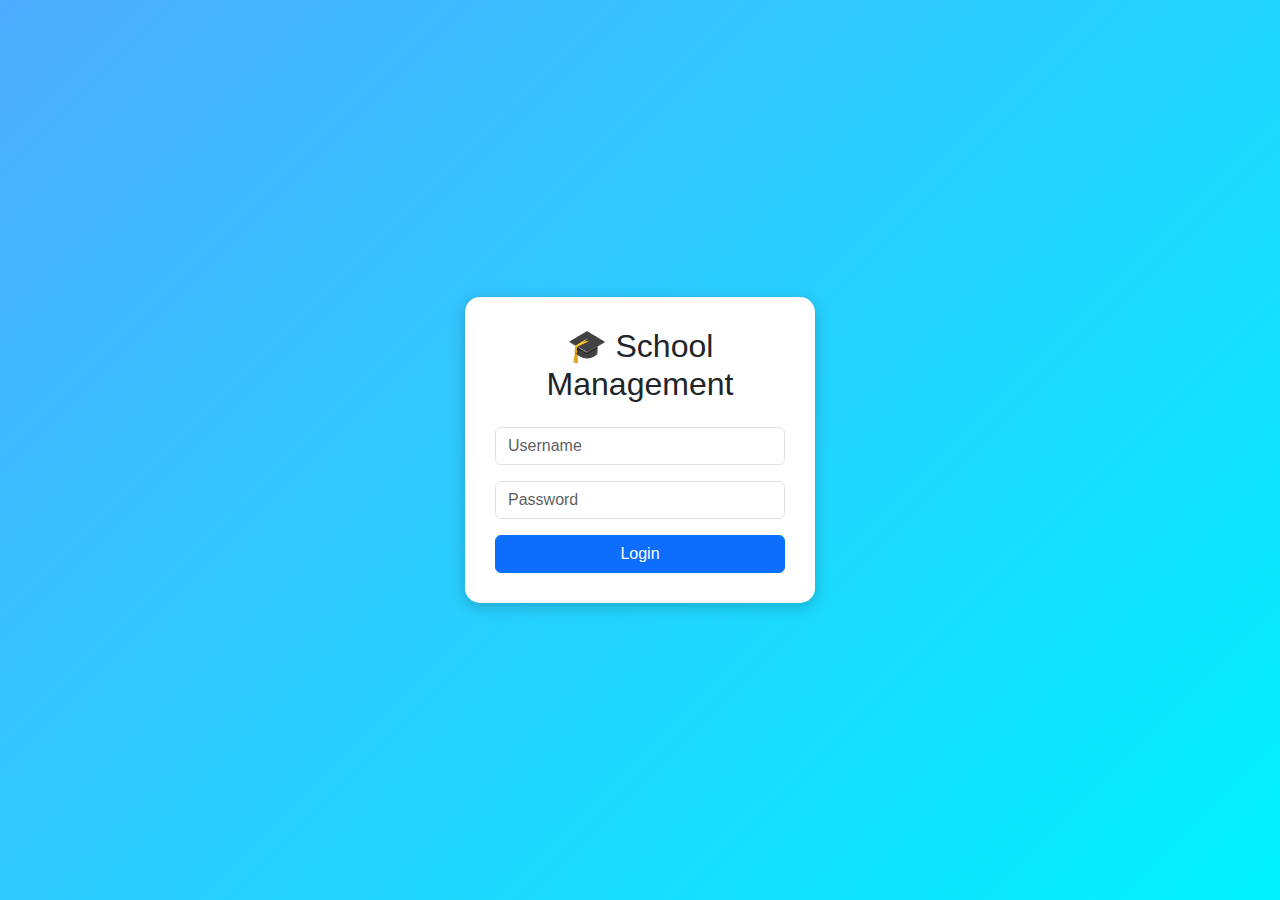
<file: index.html>
<!DOCTYPE html>
<html lang="en">
<head>
  <meta charset="UTF-8">
  <meta name="viewport" content="width=device-width, initial-scale=1.0">
  <title>School Management System - Login</title>
  <!-- Bootstrap CDN -->
  <link href="https://cdn.jsdelivr.net/npm/bootstrap@5.3.0/dist/css/bootstrap.min.css" rel="stylesheet">
  <link rel="stylesheet" href="style.css">
</head>
<body class="login-body">

  <!-- Login Container -->
  <div class="login-container text-center">
    <h2 class="mb-4">🎓 School Management</h2>
    <form action="dashboard.html" method="get">
      <input type="text" placeholder="Username" class="form-control mb-3" required>
      <input type="password" placeholder="Password" class="form-control mb-3" required>
      <button type="submit" class="btn btn-primary w-100">Login</button>
    </form>
  </div>

</body>
</html>
</file>
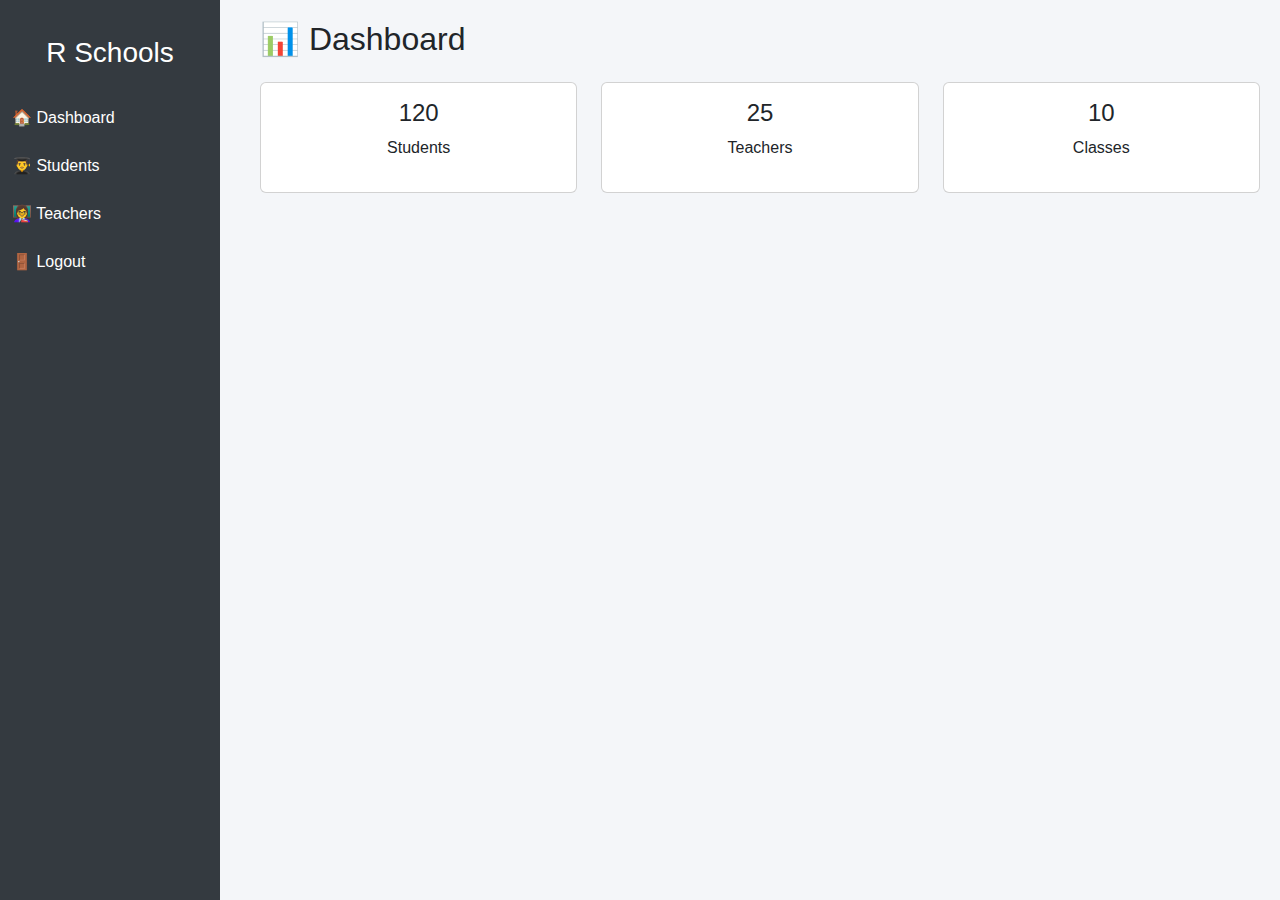
<file: dashboard.html>
<!DOCTYPE html>
<html lang="en">
<head>
  <meta charset="UTF-8">
  <meta name="viewport" content="width=device-width, initial-scale=1.0">
  <title>School Dashboard</title>
  <link href="https://cdn.jsdelivr.net/npm/bootstrap@5.3.0/dist/css/bootstrap.min.css" rel="stylesheet">
  <link rel="stylesheet" href="style.css">
</head>
<body>

  <!-- Sidebar -->
  <div class="sidebar">
    <h3 class="text-white text-center py-3">R Schools</h3>
    <a href="dashboard.html">🏠 Dashboard</a>
    <a href="student.html">👨‍🎓 Students</a>
    <a href="teachers.html">👩‍🏫 Teachers</a>
    <a href="index.html">🚪 Logout</a>
  </div>

  <!-- Main Content -->
  <div class="content">
    <h2 class="mb-4">📊 Dashboard</h2>

    <div class="row">
      <!-- Student Card -->
      <div class="col-md-4">
        <div class="card animate-card">
          <div class="card-body text-center">
            <h4>120</h4>
            <p>Students</p>
          </div>
        </div>
      </div>

      <!-- Teacher Card -->
      <div class="col-md-4">
        <div class="card animate-card">
          <div class="card-body text-center">
            <h4>25</h4>
            <p>Teachers</p>
          </div>
        </div>
      </div>

      <!-- Classes Card -->
      <div class="col-md-4">
        <div class="card animate-card">
          <div class="card-body text-center">
            <h4>10</h4>
            <p>Classes</p>
          </div>
        </div>
      </div>
    </div>
  </div>

</body>
</html>
</file>
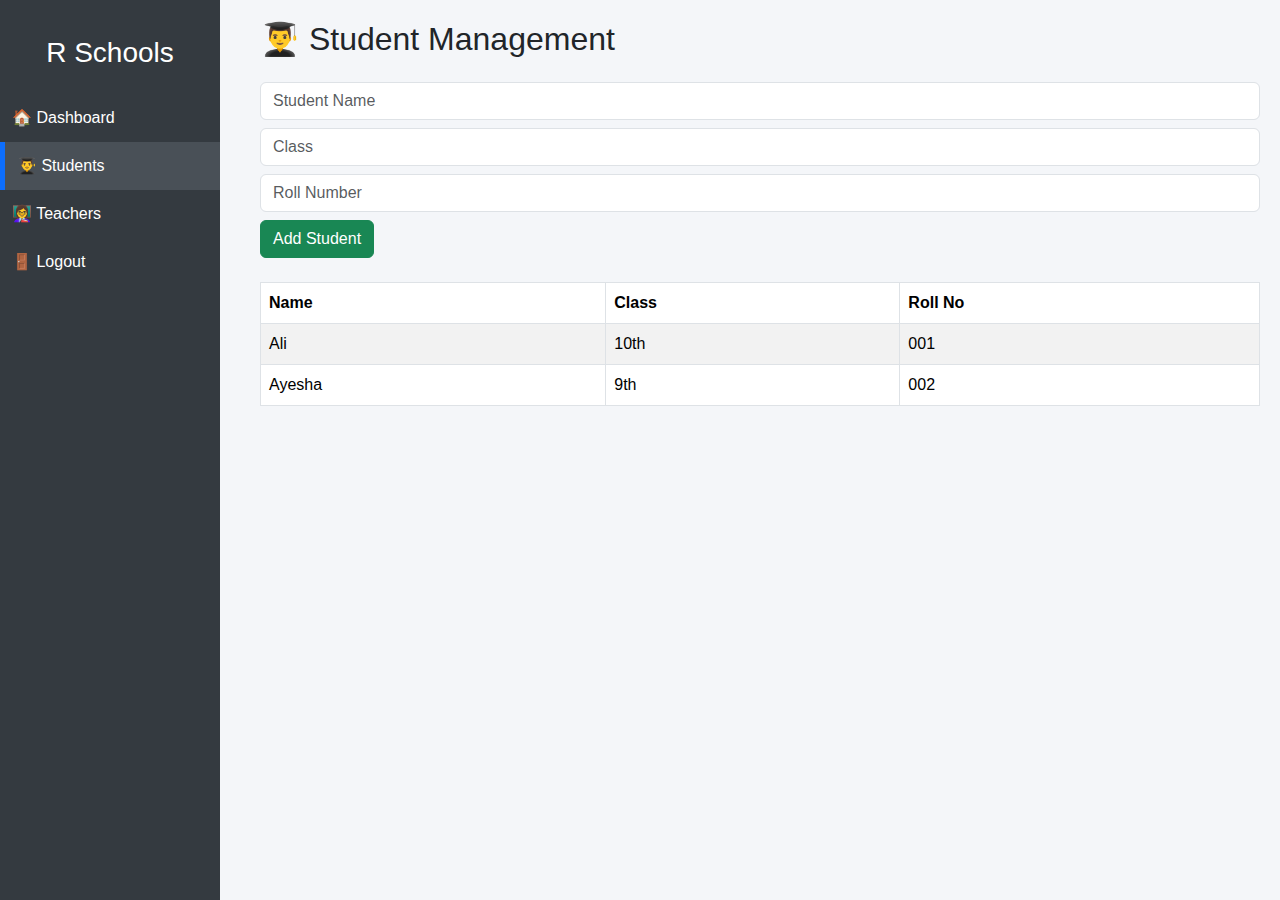
<file: student.html>
<!DOCTYPE html>
<html lang="en">
<head>
  <meta charset="UTF-8">
  <meta name="viewport" content="width=device-width, initial-scale=1.0">
  <title>Students Management</title>
  <link href="https://cdn.jsdelivr.net/npm/bootstrap@5.3.0/dist/css/bootstrap.min.css" rel="stylesheet">
  <link rel="stylesheet" href="style.css">
</head>
<body>

  <div class="sidebar">
    <h3 class="text-white text-center py-3">R Schools</h3>
    <a href="dashboard.html">🏠 Dashboard</a>
    <a href="student.html" class="active">👨‍🎓 Students</a>
    <a href="teachers.html">👩‍🏫 Teachers</a>
    <a href="index.html">🚪 Logout</a>
  </div>

  <div class="content">
    <h2 class="mb-4">👨‍🎓 Student Management</h2>

    <!-- Add Student Form -->
    <form class="mb-4">
      <input type="text" placeholder="Student Name" class="form-control mb-2" required>
      <input type="text" placeholder="Class" class="form-control mb-2" required>
      <input type="text" placeholder="Roll Number" class="form-control mb-2" required>
      <button class="btn btn-success">Add Student</button>
    </form>

    <!-- Dummy Table -->
    <table class="table table-bordered table-striped">
      <thead>
        <tr>
          <th>Name</th>
          <th>Class</th>
          <th>Roll No</th>
        </tr>
      </thead>
      <tbody>
        <tr>
          <td>Ali</td>
          <td>10th</td>
          <td>001</td>
        </tr>
        <tr>
          <td>Ayesha</td>
          <td>9th</td>
          <td>002</td>
        </tr>
      </tbody>
    </table>
  </div>

</body>
</html>
</file>
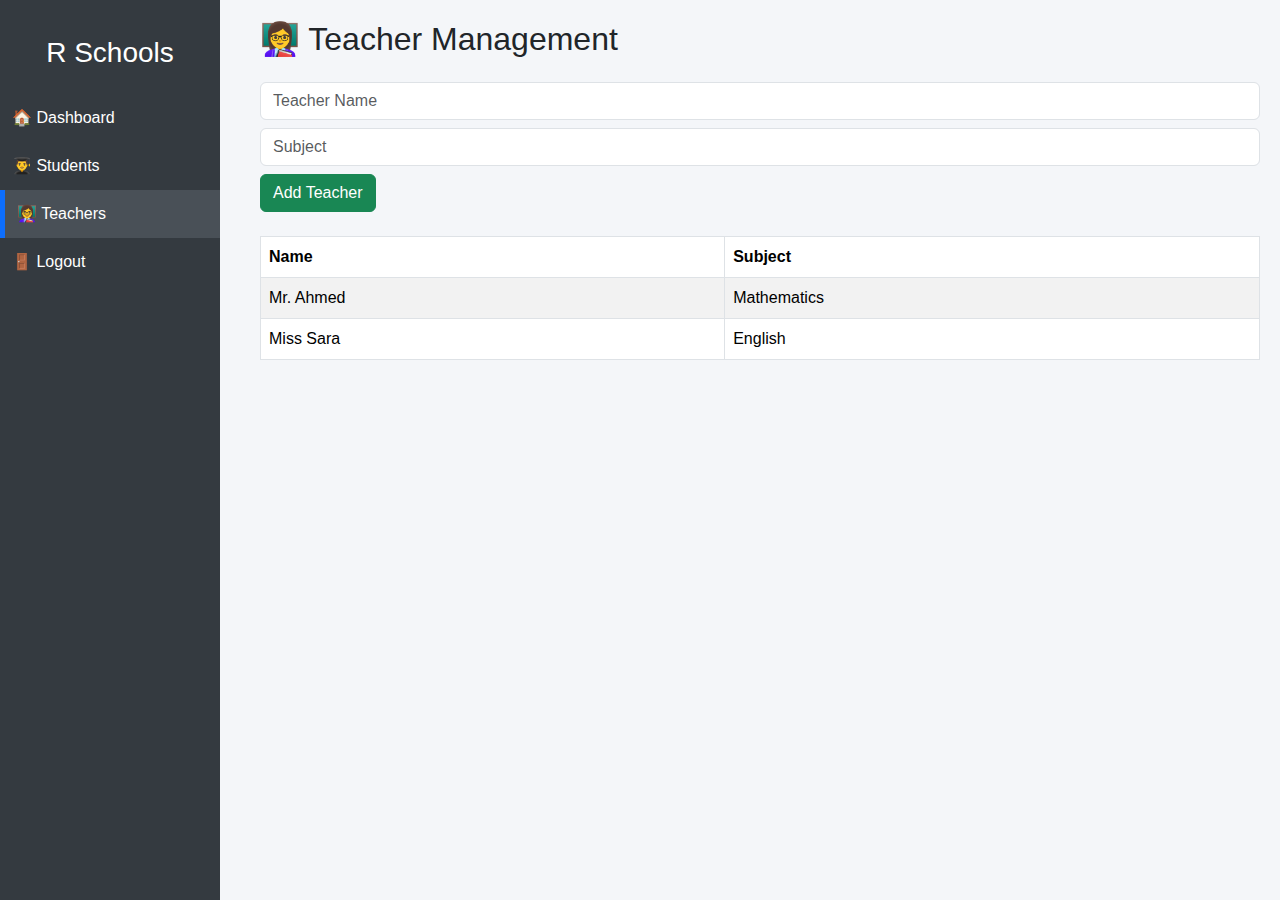
<file: teachers.html>
<!DOCTYPE html>
<html lang="en">
<head>
  <meta charset="UTF-8">
  <meta name="viewport" content="width=device-width, initial-scale=1.0">
  <title>Teachers Management</title>
  <link href="https://cdn.jsdelivr.net/npm/bootstrap@5.3.0/dist/css/bootstrap.min.css" rel="stylesheet">
  <link rel="stylesheet" href="style.css">
</head>
<body>

  <div class="sidebar">
    <h3 class="text-white text-center py-3">R Schools</h3>
    <a href="dashboard.html">🏠 Dashboard</a>
    <a href="student.html">👨‍🎓 Students</a>
    <a href="teachers.html" class="active">👩‍🏫 Teachers</a>
    <a href="index.html">🚪 Logout</a>
  </div>

  <div class="content">
    <h2 class="mb-4">👩‍🏫 Teacher Management</h2>

    <!-- Add Teacher Form -->
    <form class="mb-4">
      <input type="text" placeholder="Teacher Name" class="form-control mb-2" required>
      <input type="text" placeholder="Subject" class="form-control mb-2" required>
      <button class="btn btn-success">Add Teacher</button>
    </form>

    <!-- Dummy Table -->
    <table class="table table-bordered table-striped">
      <thead>
        <tr>
          <th>Name</th>
          <th>Subject</th>
        </tr>
      </thead>
      <tbody>
        <tr>
          <td>Mr. Ahmed</td>
          <td>Mathematics</td>
        </tr>
        <tr>
          <td>Miss Sara</td>
          <td>English</td>
        </tr>
      </tbody>
    </table>
  </div>

</body>
</html>
</file>
<file: style.css>
/* General body */
body {
  margin: 0;
  font-family: Arial, sans-serif;
  background: #f4f6f9;
}

/* Login Page */
.login-body {
  display: flex;
  height: 100vh;
  justify-content: center;
  align-items: center;
  background: linear-gradient(135deg, #4facfe, #00f2fe);
}

.login-container {
  background: white;
  padding: 30px;
  border-radius: 15px;
  width: 350px;
  box-shadow: 0px 4px 15px rgba(0,0,0,0.2);
  animation: fadeIn 1s ease-in-out;
}

/* Sidebar */
.sidebar {
  height: 100vh;
  width: 220px;
  background: #343a40;
  position: fixed;
  left: 0;
  top: 0;
  padding-top: 20px;
}

.sidebar a {
  display: block;
  padding: 12px;
  color: white;
  text-decoration: none;
  transition: 0.3s;
}

.sidebar a:hover,
.sidebar a.active {
  background: #495057;
  border-left: 5px solid #0d6efd;
}

/* Content area */
.content {
  margin-left: 240px;
  padding: 20px;
  animation: slideIn 0.7s ease-in-out;
}

/* Card Animation */
.animate-card {
  transition: transform 0.3s, box-shadow 0.3s;
}
.animate-card:hover {
  transform: translateY(-8px);
  box-shadow: 0px 8px 20px rgba(0,0,0,0.2);
}

/* Keyframes */
@keyframes fadeIn {
  from { opacity: 0; transform: translateY(20px); }
  to { opacity: 1; transform: translateY(0); }
}

@keyframes slideIn {
  from { opacity: 0; transform: translateX(50px); }
  to { opacity: 1; transform: translateX(0); }
}
</file>
